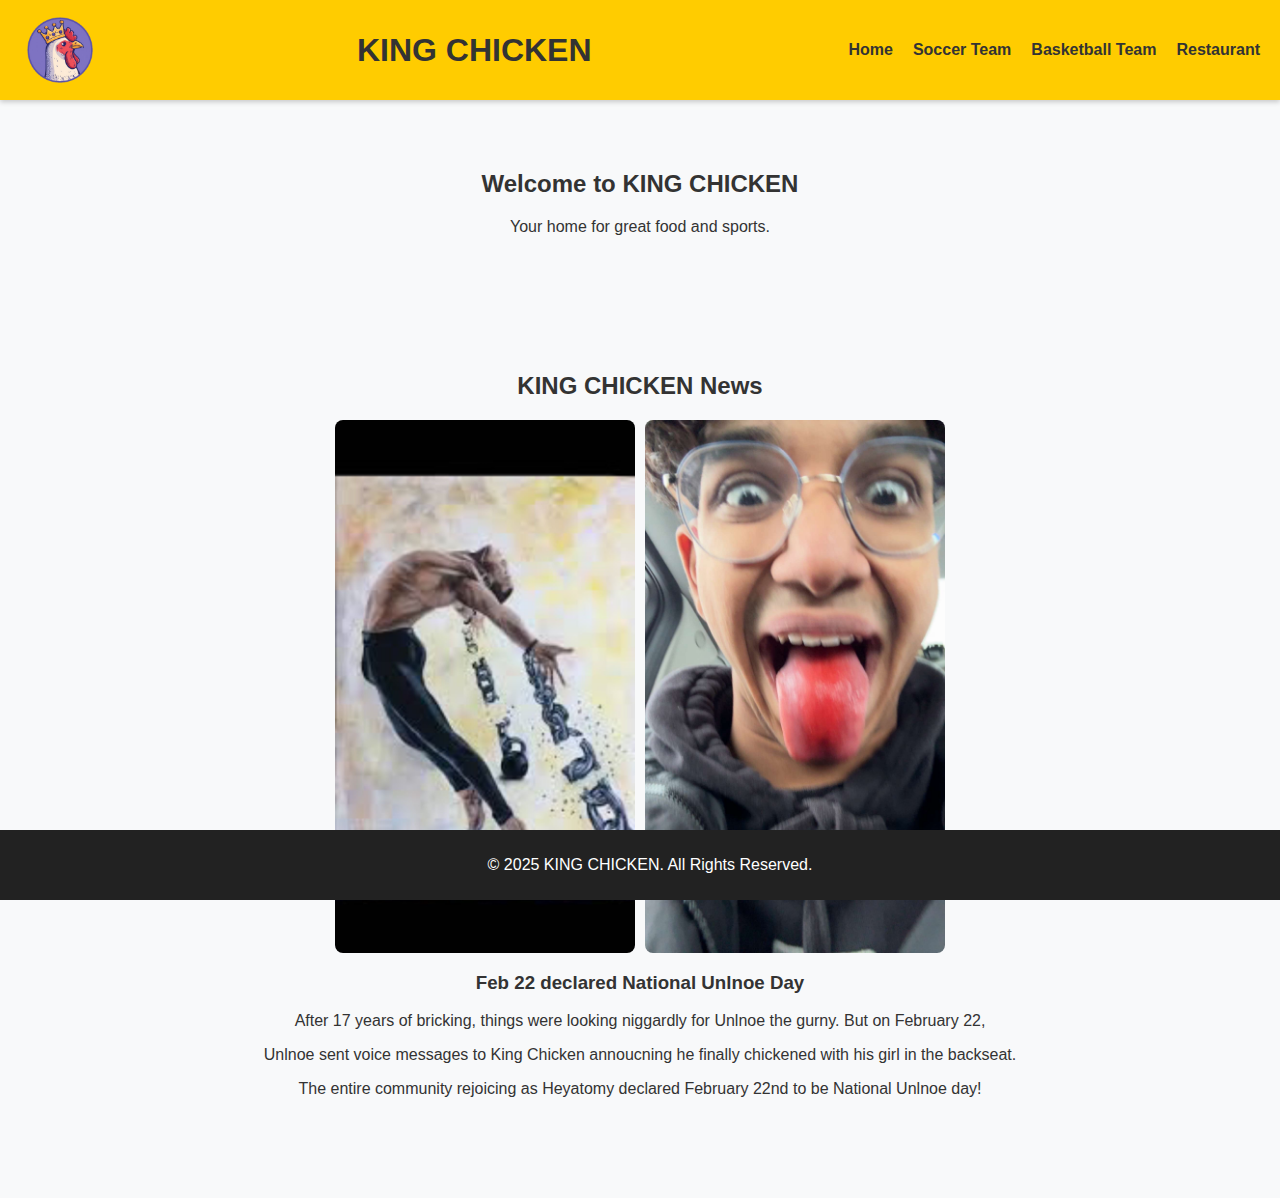
<file: index.html>
<!DOCTYPE html>
<html lang="en">
<head>
    <meta charset="UTF-8">
    <meta name="viewport" content="width=device-width, initial-scale=1.0">
    <title>KING CHICKEN</title>
    <link rel="stylesheet" href="styles.css">
    <script src="script.js" defer></script>
</head>
<body>
    <header>
        <img src="images/OFFICIAL KING CHICKEN LOGO.png" alt="KING CHICKEN Logo" class="logo">
        <h1>KING CHICKEN</h1>
        <nav>
            <ul>
                <li><a href="index.html">Home</a></li>
                <li><a href="soccer.html">Soccer Team</a></li>
                <li><a href="basketball.html">Basketball Team</a></li>
                <li><a href="restaurant.html">Restaurant</a></li>
            </ul>
        </nav>
    </header>
    
    <section id="home">
        <h2>Welcome to KING CHICKEN</h2>
        <p>Your home for great food and sports.</p>
    </section>

    <section id="news">
        <h2>KING CHICKEN News</h2>
        <div class="news-item">
            <div class="news-images">
                <img src="images/unlnoe-shackles.JPG" alt="News Image">
                <img src="images/unlnoe-celeb.JPG" alt="News Image">
            </div>
            <h3>Feb 22 declared National Unlnoe Day</h3>
            <p>After 17 years of bricking, things were looking niggardly for Unlnoe the gurny. But on February 22,</p>
            <p>Unlnoe sent voice messages to King Chicken annoucning he finally chickened with his girl in the backseat.</p>
            <p>The entire community rejoicing as Heyatomy declared February 22nd to be National Unlnoe day!</p>
        </div>
    </section>

    <footer>
        <p>&copy; 2025 KING CHICKEN. All Rights Reserved.</p>
    </footer>

    <style>
        .news-item {
            margin-bottom: 50px; /* Adds space below news content */
        }

        footer {
            margin-top: 50px; /* Adds extra space above footer */
        }
    </style>
</body>
</html>
</file>
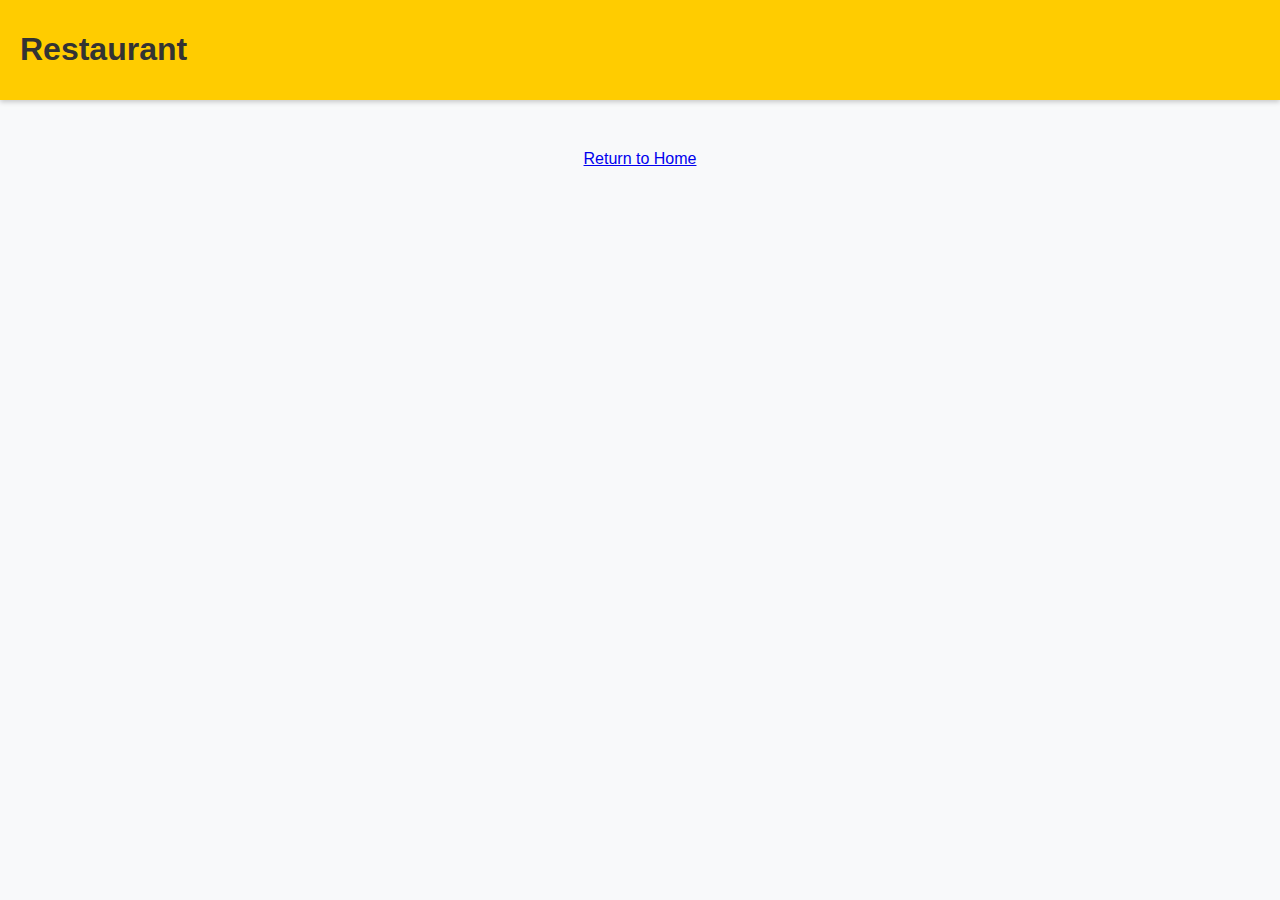
<file: restaurant.html>
<!DOCTYPE html>
<html lang="en">
<head>
    <meta charset="UTF-8">
    <meta name="viewport" content="width=device-width, initial-scale=1.0">
    <title>Restaurant</title>
    <link rel="stylesheet" href="styles.css">
</head>
<body>
    <header>
        <h1>Restaurant</h1>
    </header>
    <section id="return">
        <a href="index.html" class="return-home">Return to Home</a>
    </section>
</body>
</html>
</file>
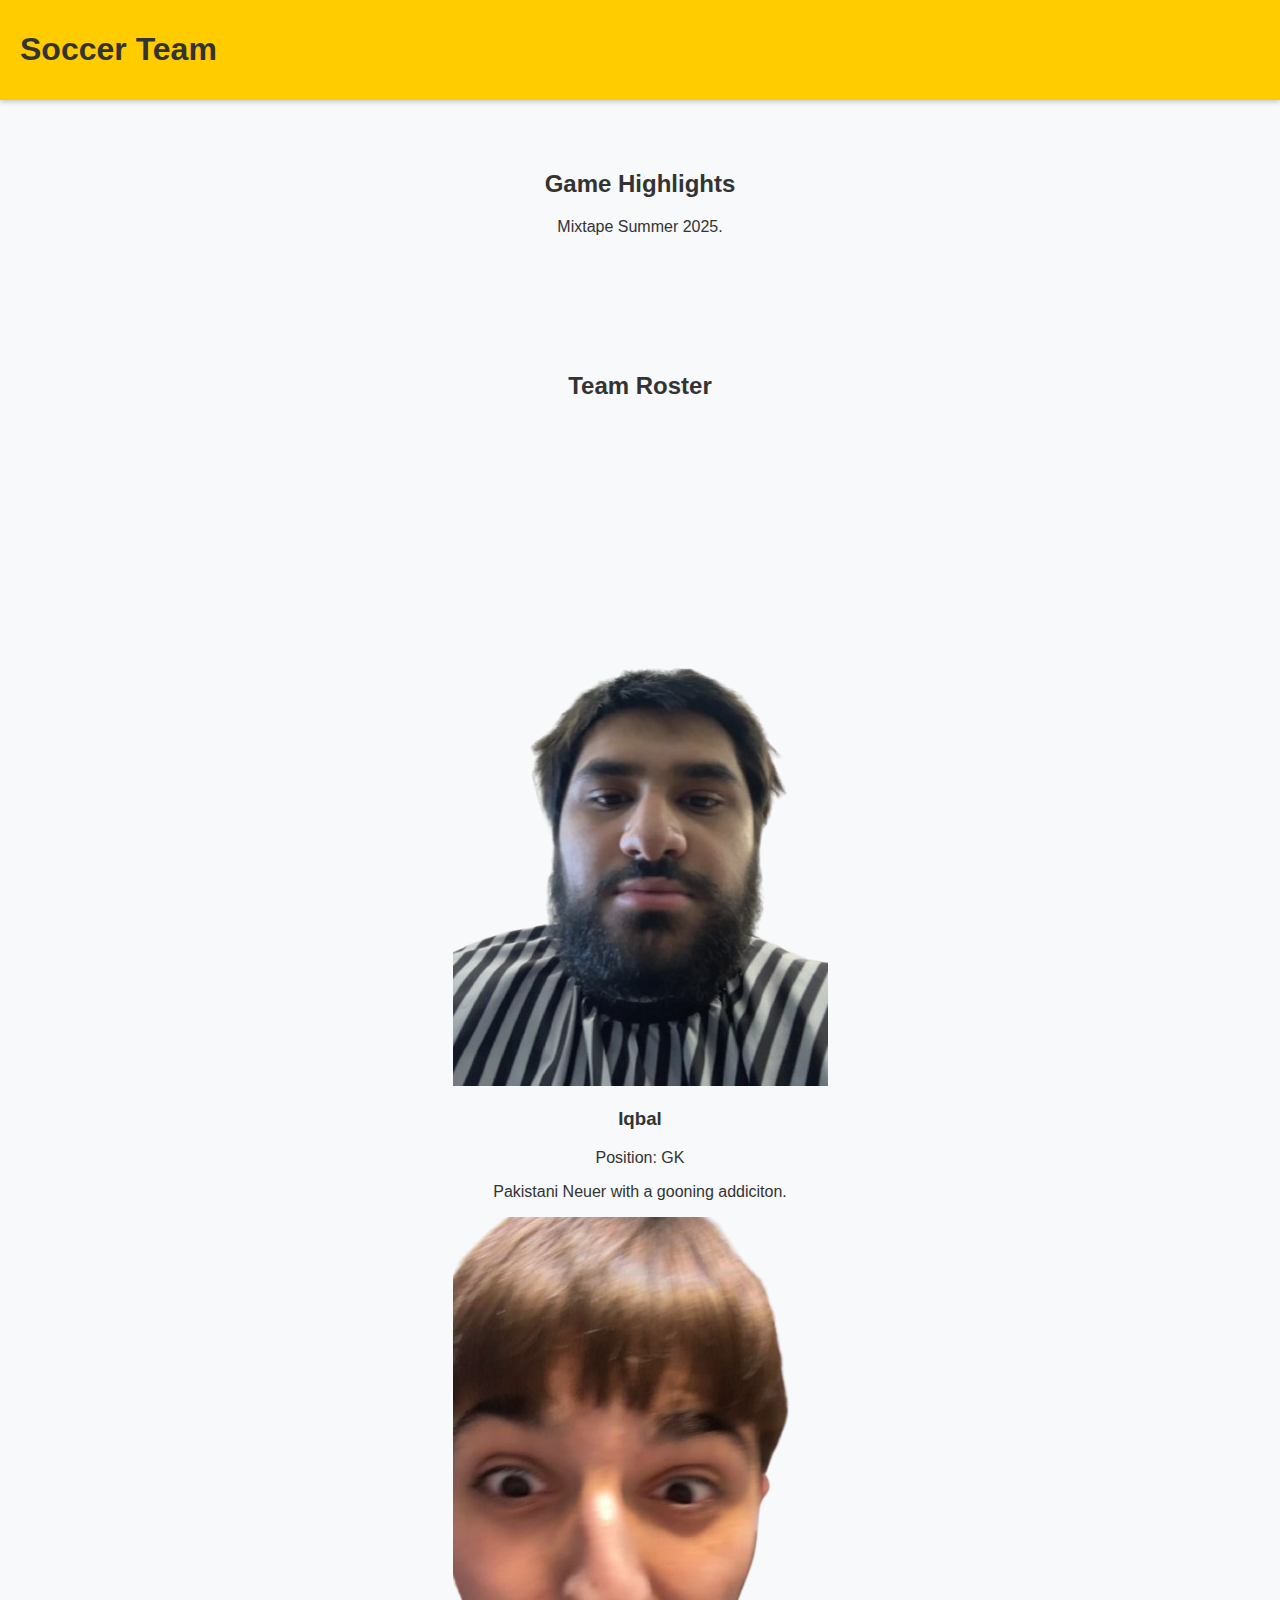
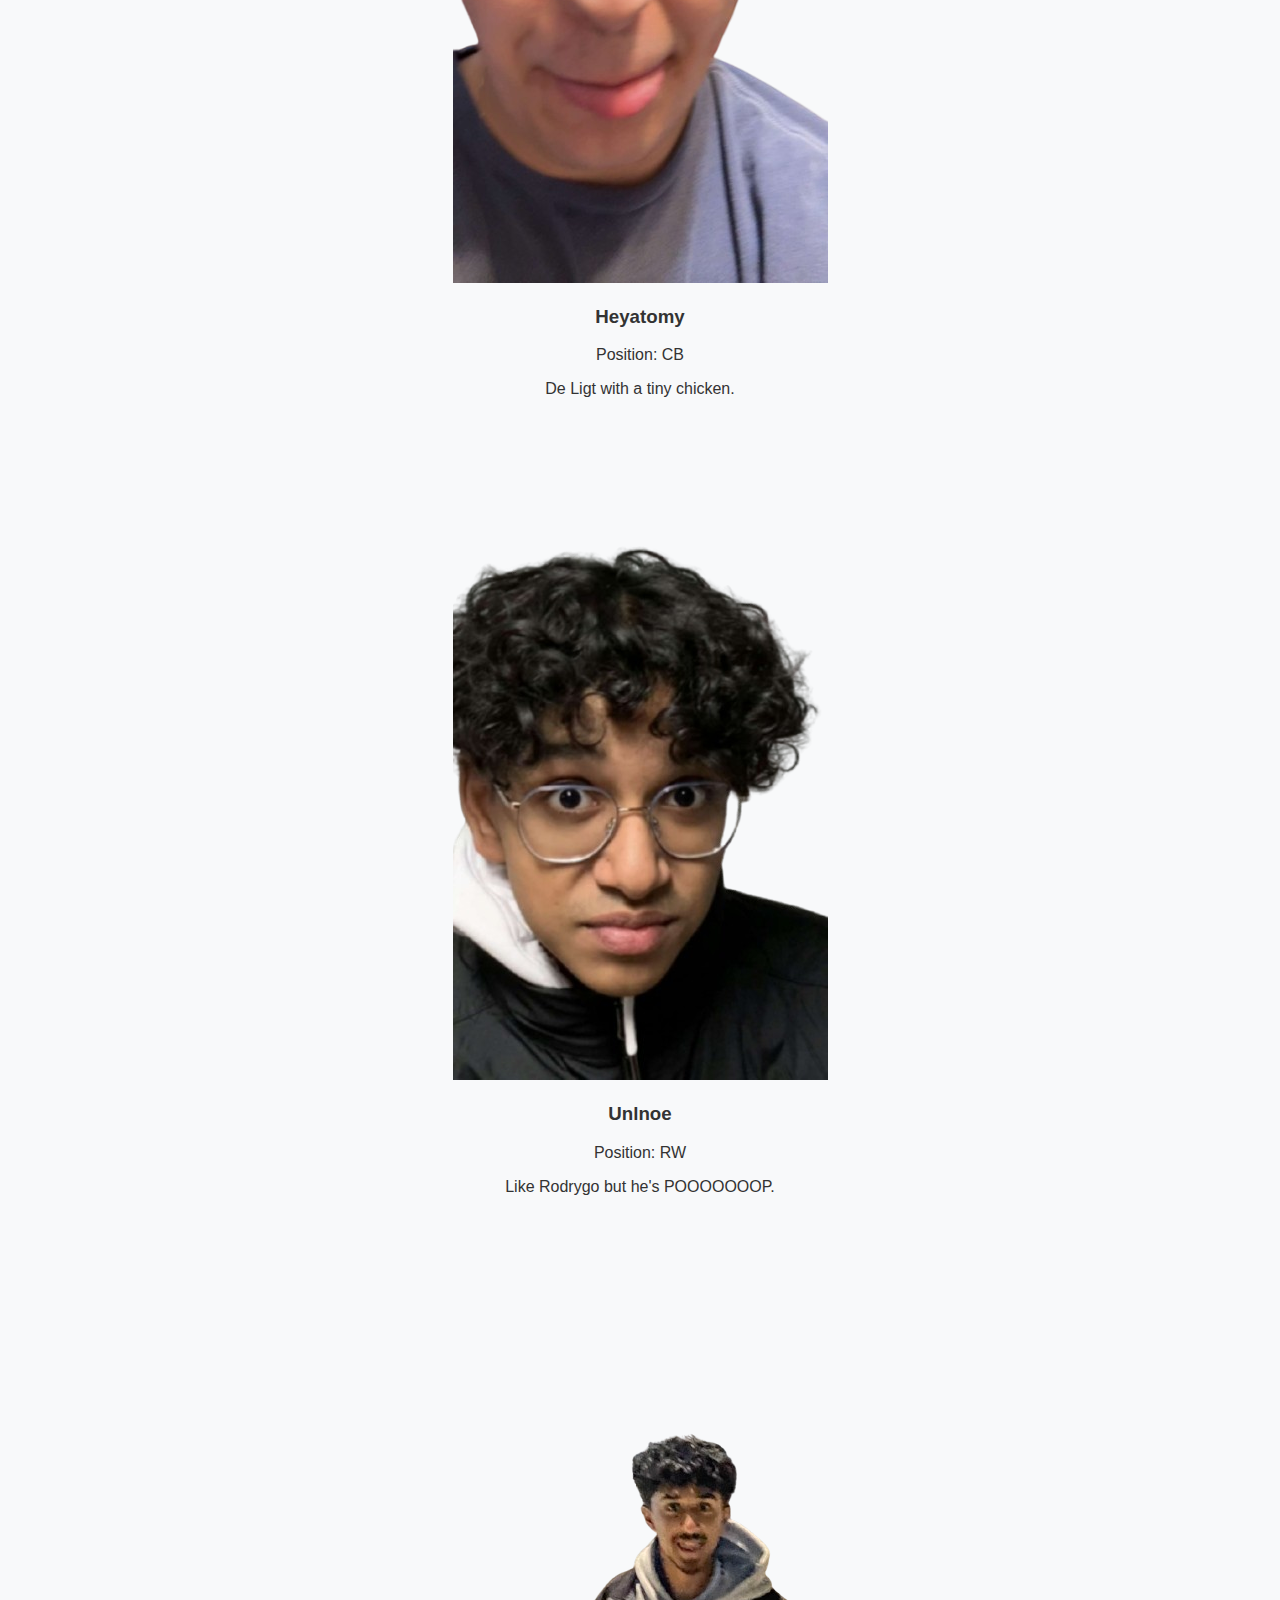
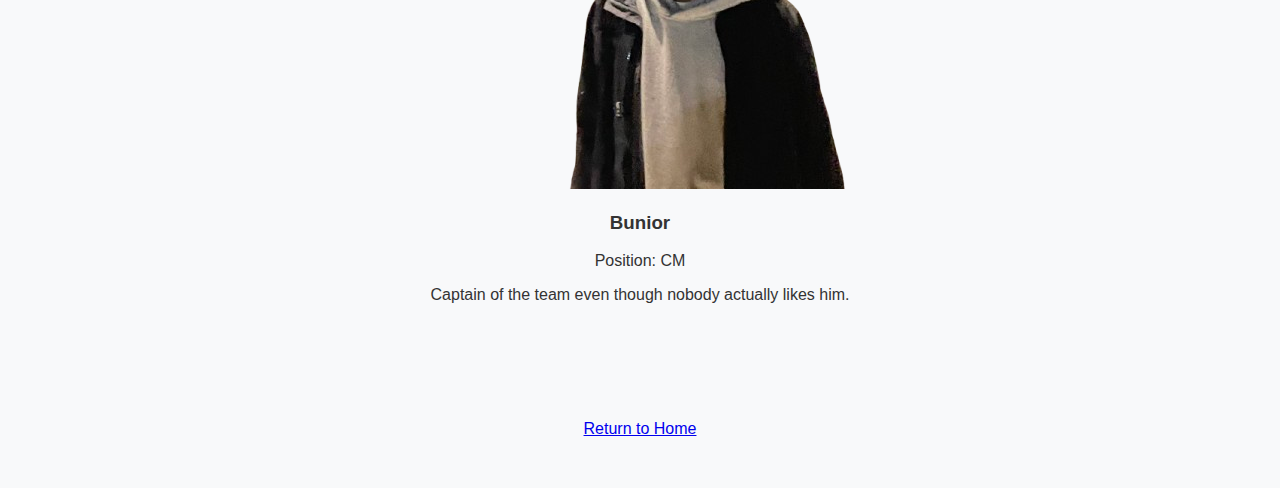
<file: soccer.html>
<!DOCTYPE html>
<html lang="en">
<head>
    <meta charset="UTF-8">
    <meta name="viewport" content="width=device-width, initial-scale=1.0">
    <title>Soccer Team</title>
    <link rel="stylesheet" href="styles.css">
</head>
<body>
    <header>
        <h1>Soccer Team</h1>
    </header>
    <section id="highlights">
        <h2>Game Highlights</h2>
        <p>Mixtape Summer 2025.</p>
    </section>
    <section id="roster">
        <h2>Team Roster</h2>
        <div class="player">
            <img src="images/iqbal.png" alt="Iqbal">
            <h3>Iqbal</h3>
            <p>Position: GK</p>
            <p>Pakistani Neuer with a gooning addiciton.</p>
        </div>
        <div class="player">
            <img src="images/heyatomy.png" alt="Heyatomy">
            <h3>Heyatomy</h3>
            <p>Position: CB</p>
            <p>De Ligt with a tiny chicken.</p>
        </div>
        <div class="player">
            <img src="images/unlnoe.png" alt="Unlnoe">
            <h3>Unlnoe</h3>
            <p>Position: RW</p>
            <p>Like Rodrygo but he's POOOOOOOP.</p>
        </div>
        <div class="player">
            <img src="images/bunior.png" alt="Bunior">
            <h3>Bunior</h3>
            <p>Position: CM</p>
            <p>Captain of the team even though nobody actually likes him.</p>
        </div>
    </section>
    <section id="return">
        <a href="index.html" class="return-home">Return to Home</a>
    </section>
</body>
</html>
</file>
<file: styles.css>
body {
    font-family: Arial, sans-serif;
    margin: 0;
    padding: 0;
    background-color: #f8f9fa;
    color: #333;
}

header {
    background-color: #ffcc00;
    display: flex;
    align-items: center;
    justify-content: space-between;
    padding: 10px 20px;
    box-shadow: 0 2px 5px rgba(0, 0, 0, 0.2);
}

.logo {
    height: 80px;
    width: auto;
    max-width: 150px;
}

nav ul {
    list-style: none;
    display: flex;
    gap: 20px;
    padding: 0;
}

nav ul li {
    display: inline;
}

nav ul li a {
    text-decoration: none;
    color: #333;
    font-weight: bold;
}

nav ul li a:hover {
    color: #ff6600;
}

section {
    text-align: center;
    padding: 50px 20px;
}

footer {
    background-color: #222;
    color: #fff;
    text-align: center;
    padding: 10px;
    position: fixed;
    bottom: 0;
    width: 100%;
}

.news-images {
    display: flex;
    justify-content: center;
    gap: 10px; /* Space between images */
}

.news-images img {
    width: 45%; /* Adjust width to fit side by side */
    max-width: 300px; /* Limit the size */
    height: auto;
    border-radius: 8px; /* Optional: Adds rounded corners */
}
</file>
